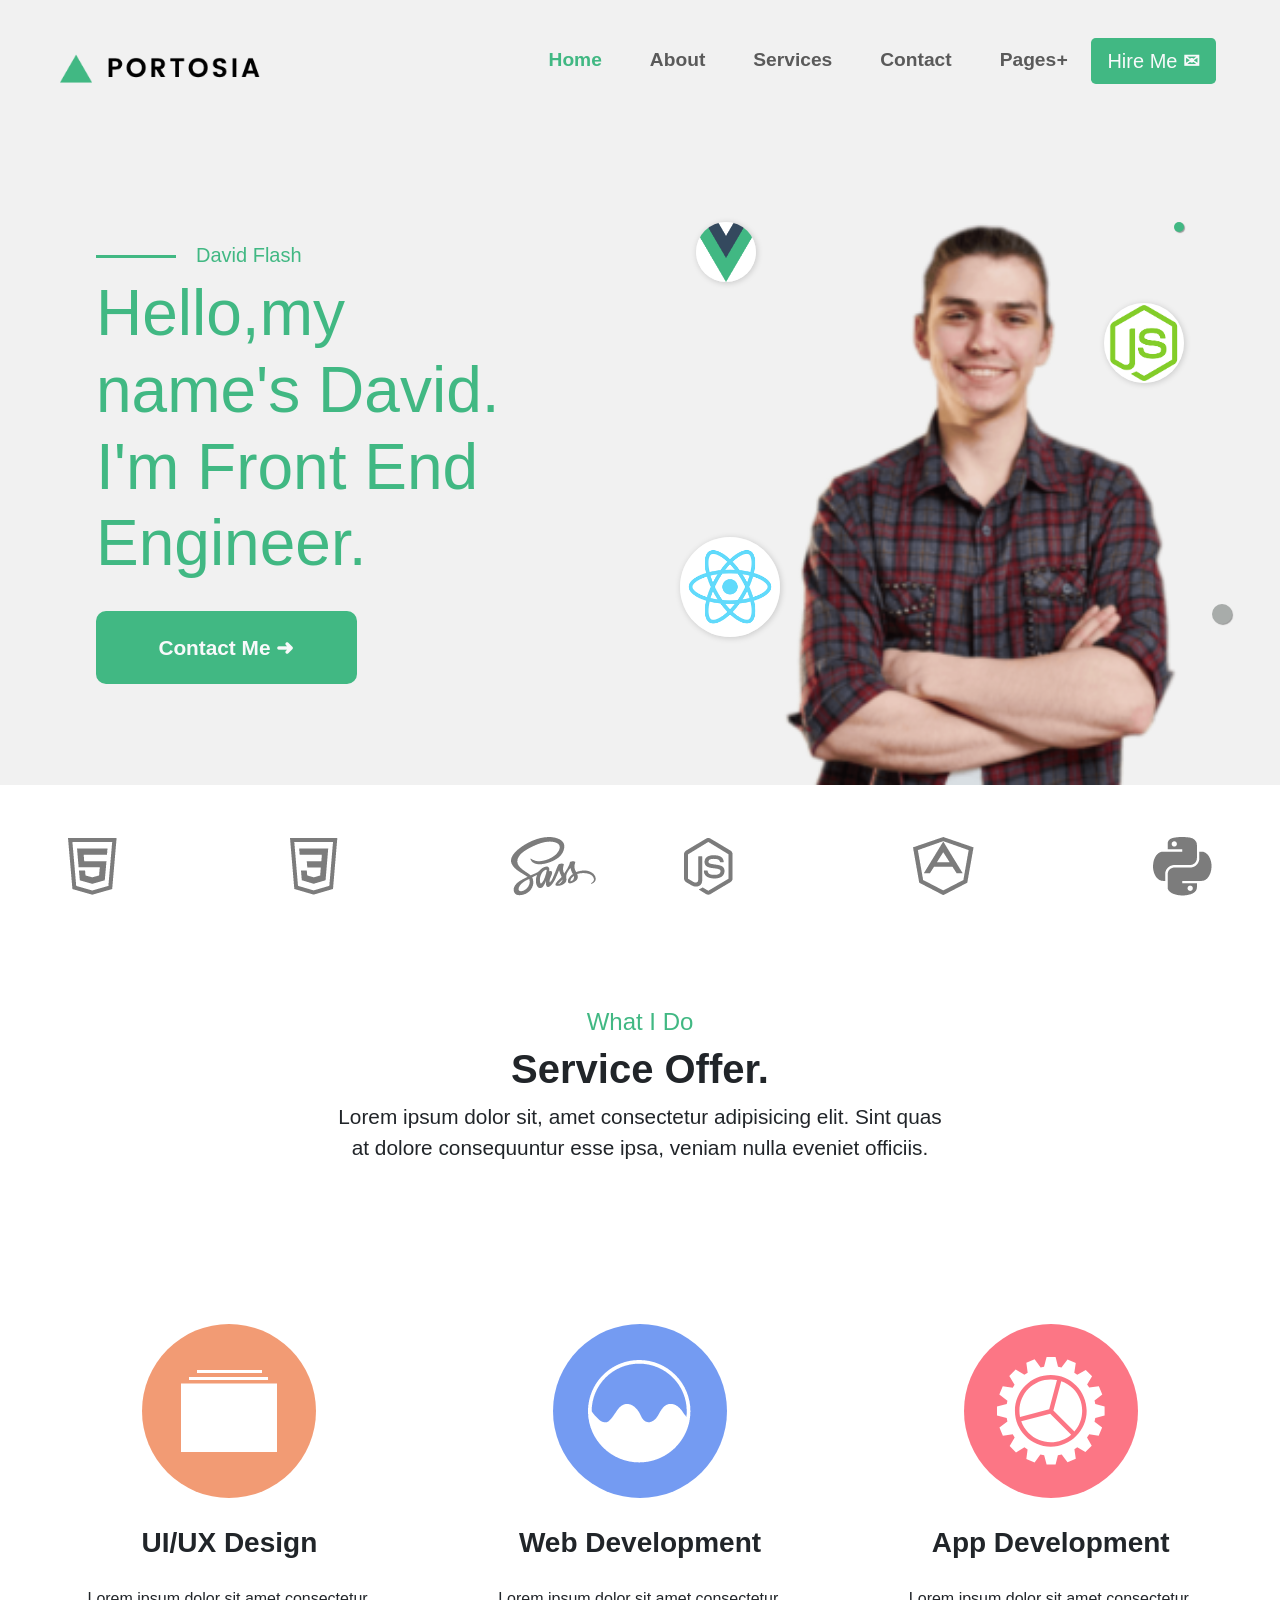
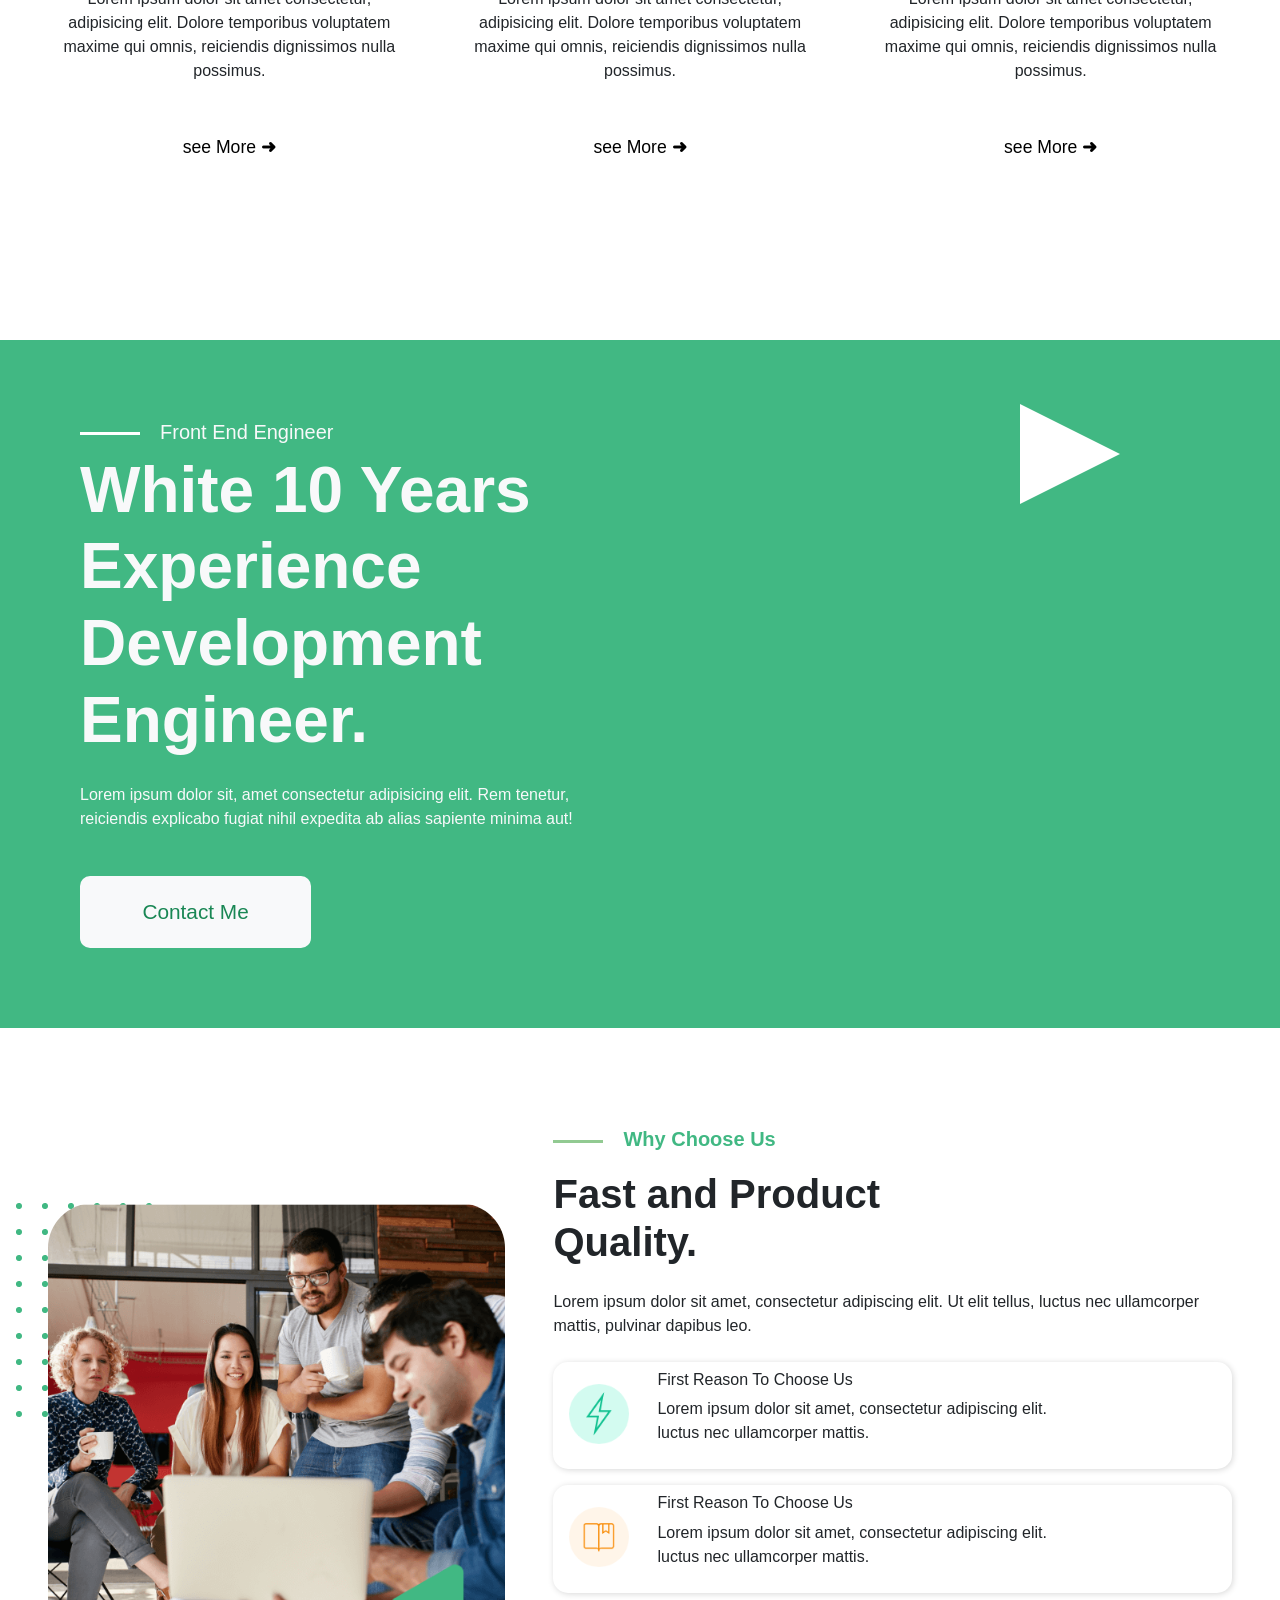
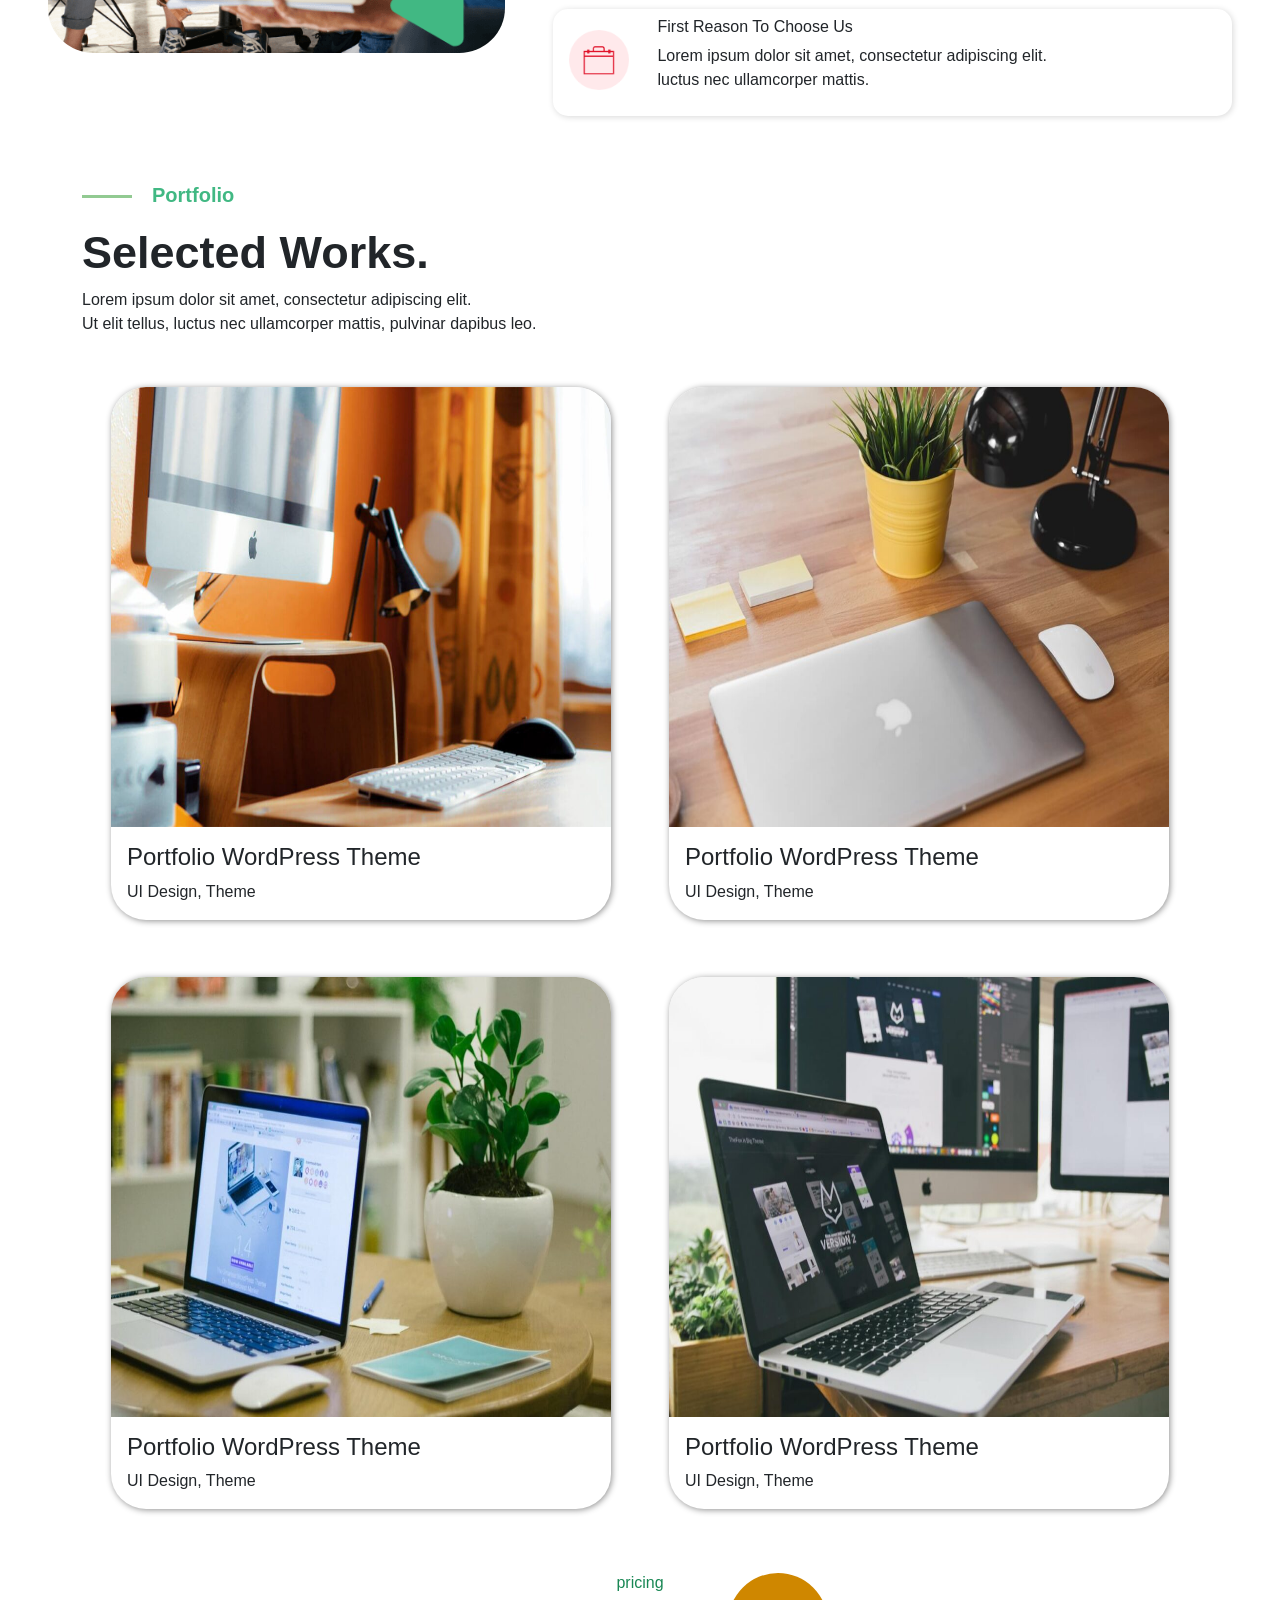
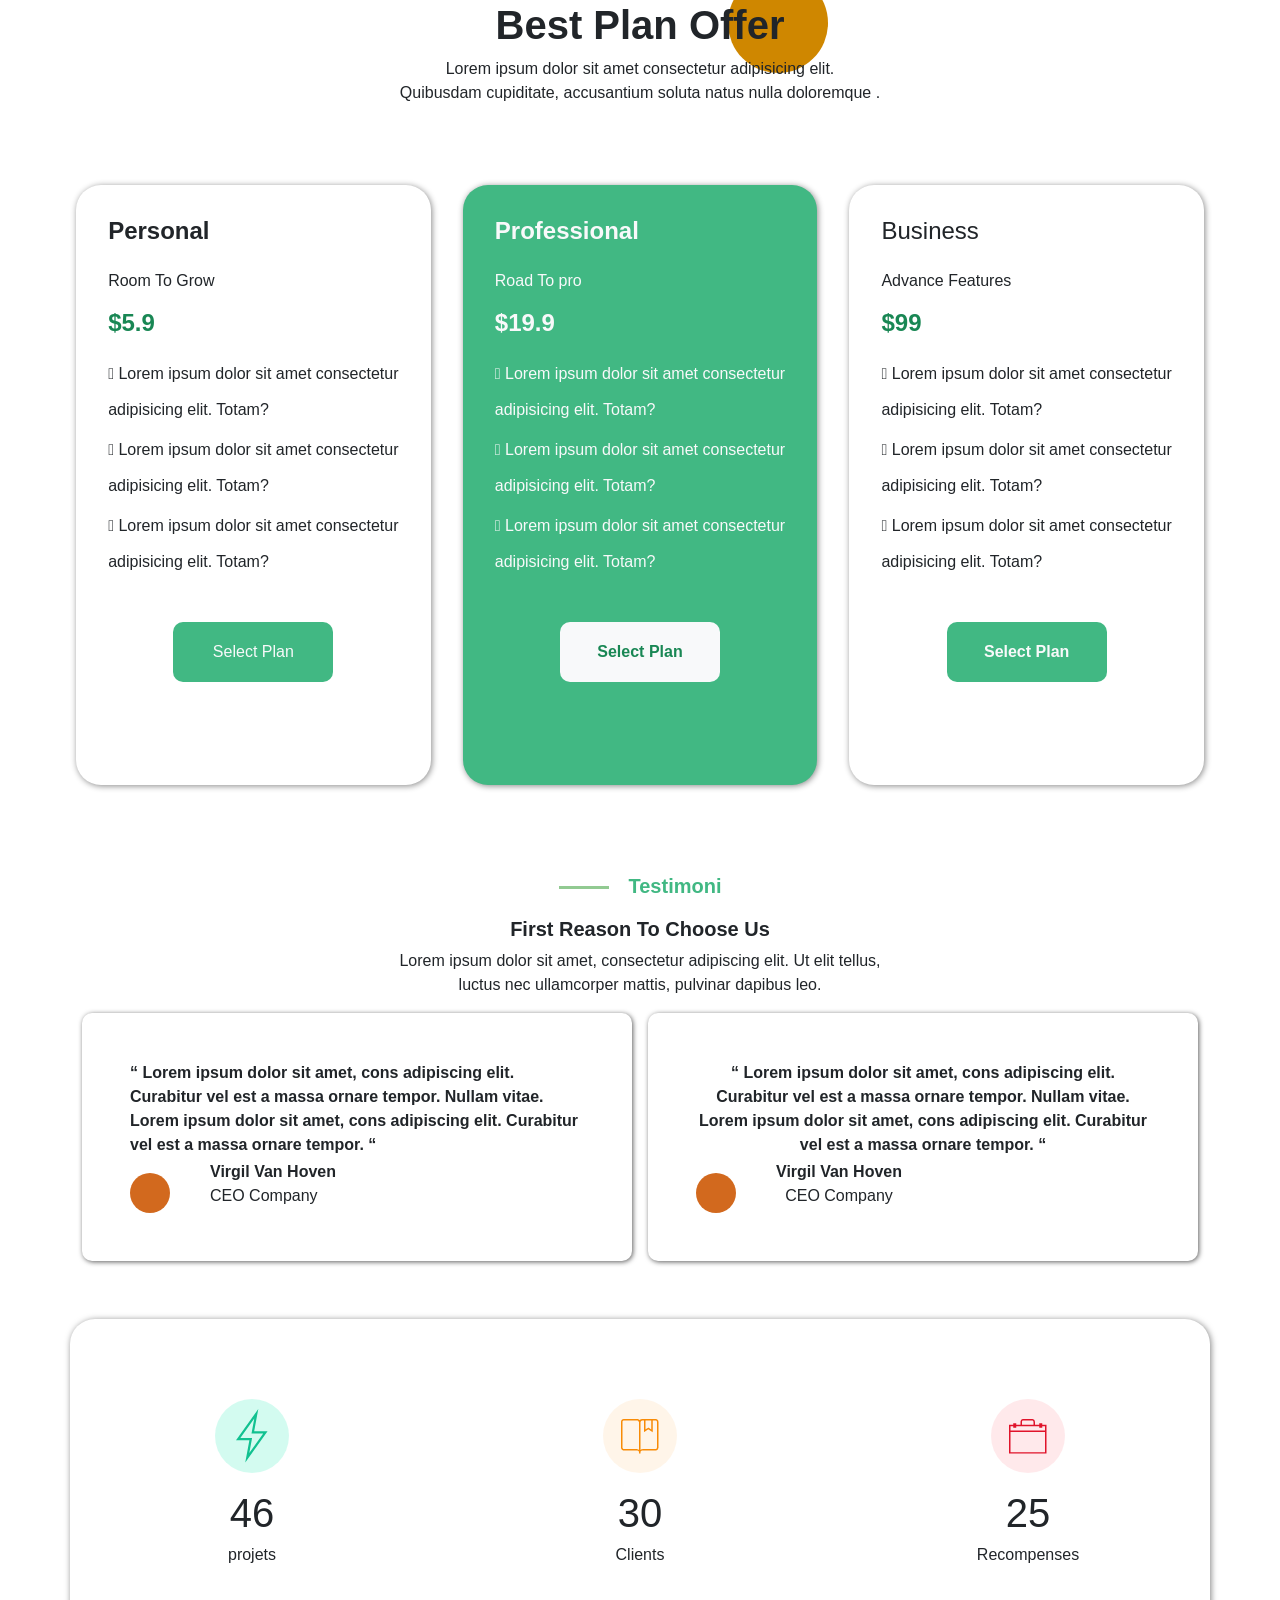
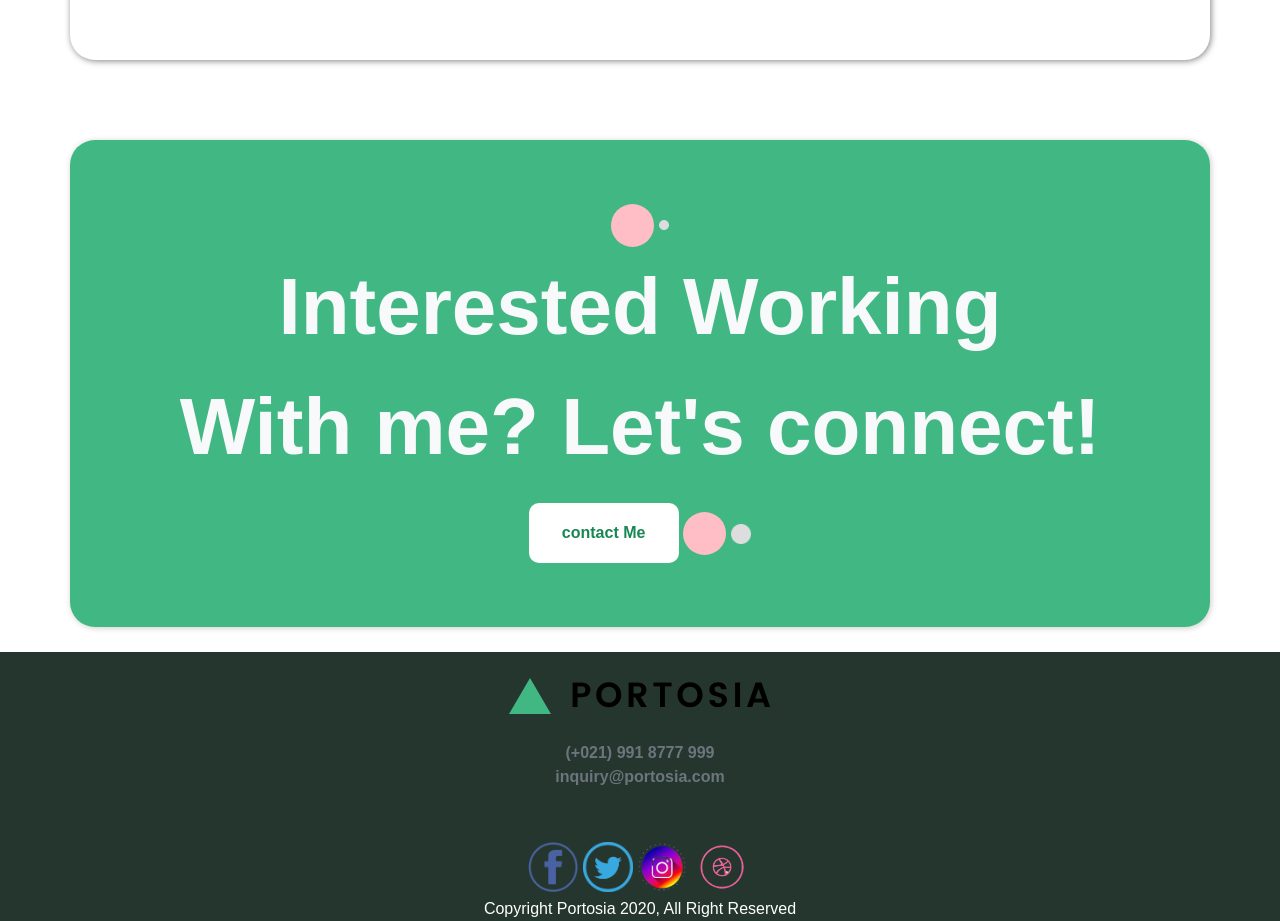
<file: index.html>
<!DOCTYPE html>
<html lang="en">
<head>
    <meta charset="UTF-8">
    <meta http-equiv="X-UA-Compatible" content="IE=edge">
    <meta name="viewport" content="width=device-width, initial-scale=1.0">
    <link rel="stylesheet" href="style.css">
    <link rel="stylesheet" href="style/fontawesome.min.css">
    <link rel="stylesheet" href="style/fontawesome.css">
     <link rel="stylesheet" href="css/bootstrap.min.css">
     <link rel="stylesheet" href="css1/chal.css">
   
     <link rel="stylesheet" href="styles.css">
    <title>Document</title>
</head>
<body class="my_body">
    <header class="container-fluid content">

        <!-- /**
          * ! HEADER_MENU
        **/ -->

       <div class="header_navbar_logo d-flex justify-content-between align-items-center  py-2 px-1 py-md-4 px-md-5 ">
        <div>
            <img src="logo/logo-portosia.png" class="logo_marque" width="200px" alt="logo">
        </div>
        <ul class="liens px-0 pe-md-1" id="menu">
            <li><a href="#">Home</a></li>
            <li><a href="#">About</a></li>
            <li><a href="#">Services</a></li>
            <li><a href="#">Contact</a></li>
            <li class="liens_pages"><a href="#">Pages<i>+</i></a>
               <div class="pages_sub_liens">
                <a href="#">Portfolio</a>
                <a href="#">Portfolio Detail</a>
                <a href="#">Team</a>
                <a href="#">Pricing</a>
                <a href="#">FAQ</a>
                <a href="#">404</a>
               </div>
            </li>
            <button class="btn-lg header_bouton border-0 text-light ">Hire Me 
                <b>&#9993;</b></button>
        </ul>
        <div class="barre-menu" id="barre_menu">
            <span></span>
            <span></span>
            <span></span>
        </div>
       </div>

       <!-- /**
          * ! HEADER_MENU
        **/ -->

          <!-- /**
          * ! HEADER_MOT DE BIENVENUE ET IMAGE EN FLEX
        **/ -->

       <div class="header_bienvenue  m-1 m-md-1 d-flex align-items-center">
           <div class="header_bienvenue_texte mb-5 mb-md-5 mb-lg-0">
               <h5>David Flash</h5>
               <h1>Hello,my<br>name's David.<br>I'm Front End <br>Engineer.</h1>
               <button class=" contact_me  border-0 text-light fw-bold">Contact Me <b class="text-light">&#10140;</b></button>
           </div>
           <div class="header_bienvenue_image mb-3 mb-md-3 mb-lg-0">
                   <div class="image_profil">
                    <img class="image-fluid" src="images/profile-hero-1-233x300.png" alt="image_profil">
                   </div>
                   
                       <img class="header_bienvenue_image_logo one" src="./logo/logo vue.png" alt="vue">
               
                    <img class="header_bienvenue_image_logo two"  src="./logo/logo js.png" alt="js">
             
                    <img class="header_bienvenue_image_logo three"  src="./logo/react logo.png"  alt="react">
                 <div class="rond_vert"></div>
                 <div class="rond_grey"></div>
           
          </div>
            
       </div>
       <!-- /**
          * ! HEADER_MOT DE BIENVENUE ET IMAGE EN FLEX
        **/ -->   
    </header>

    <main>
        <!-- /**
       * ! LOGO PROGRAMMES
     **/ --> 
    </div>
    
        <div class="conteneur_logo_programmes container-fluid">
            <div class="row py-1 px-1 p-md-5 gap-5 logo ">
                <div class="col image d-flex justify-content-between align-items-center">
                     <img src="./logo/social-html5-outline-1.png" alt="html5">
                     <img src="./logo/social-css3-outline-1.png" alt="css3">
                     <img src="./logo/social-sass-1.png" alt="sass">
                </div>
                <div class="col image d-flex justify-content-between align-items-center">
                    <img src="./logo/social-nodejs-1.png" alt="js">
                    <img src="./logo/social-angular-outline-1.png" alt="angular">
                    <img src="./logo/social-python-1.png" alt="python">
                </div>
            </div>
        </div>
    <!-- /**
       * ! LOGO PROGRAMMES
     **/ --> 

       <!-- /**
       * ! SERVICE OFFER
     **/ --> 
  <div class="container-fluid offer mt-5 p-3">
             <h4 class="text-center">What I Do</h4>
             <h1 class="text-center fw-bold">Service Offer.</h1>
             <p class="text-center"> Lorem ipsum dolor sit, amet consectetur adipisicing elit. Sint quas <br> at dolore consequuntur esse ipsa, veniam nulla eveniet officiis.</p>
  </div>

       <!-- /**
       * ! SERVICE OFFER
     **/ -->


  <!-- /**
       * ! DIFFERENT COMPETENCES
     **/ -->

     <div class="container-fluid mb-5">
           <div class="competences row gap-5 p-1 p-md-3 p-lg-5">
               <div class="ui_ux_design text-center col ">
                  <img src="./images/ux_ui.png" alt="ux_design">
                  <h3 class="fw-bold">UI/UX Design</h3>
                  <p>Lorem ipsum dolor sit amet consectetur, adipisicing elit. Dolore temporibus voluptatem maxime qui omnis, reiciendis dignissimos nulla possimus.</p>
                  <button class="border-0">see More <b>&#10140;</b></button>
               </div>
               <div class="web_development text-center col ">
                <img src="./images/web-dev.png" alt="web">
                <h3 class="fw-bold">Web Development</h3>
                <p>Lorem ipsum dolor sit amet consectetur, adipisicing elit. Dolore temporibus voluptatem maxime qui omnis, reiciendis dignissimos nulla possimus.</p>
                <button class="border-0">see More <b>&#10140;</b></button>
             </div>
             <div class="app_development text-center col ">
                <img src="./images/app.png" alt="app">
                <h3 class="fw-bold">App Development</h3>
                <p>Lorem ipsum dolor sit amet consectetur, adipisicing elit. Dolore temporibus voluptatem maxime qui omnis, reiciendis dignissimos nulla possimus.</p>
                <button class="border-0">see More <b>&#10140;</b></button>
             </div>
           </div>
     </div>
     
  <!-- /**
       * ! DIFFERENT COMPETENCES
     **/ -->

<!-- /**
       * ! EXPERIENCES DEVELOPMENT ENGINEER
**/ -->
      <div class="conatiner-fluid experience">
          <h5 class="text-light">Front End Engineer</h5>
          <h1 class="text-light fw-bold">
              White 10 Years <br> Experience <br> Development <br>Engineer.
          </h1>
          <p class="display-7 text-light my-4">Lorem ipsum dolor sit, amet consectetur adipisicing elit.  Rem tenetur, <br> reiciendis explicabo fugiat nihil expedita ab alias sapiente minima aut!</p>
          <button class=" contact_me  border-0 text-success bg-light">Contact Me</button>

          <div class="experience_triangle"></div>

      </div>
      <!-- /**
       * ! EXPERIENCES DEVELOPMENT ENGINEER
**/ -->


    <!-- /**
       * ! WORK-IMAGES
**/ -->
 
<div class="container-fluid d-flex my_container_jobs  gap-5 justify-content-evenly align-items-center mt-5 p-5">

        <div class="image_meeting">
            <div class="jobs">
                <img src="imgs/people-meeting-2-1.png"alt="photo" class="people">
            </div>
            <img src="imgs/dots-icon-1.png" alt="" class="meeting_image" width="136px" height="214px">
            <img src="imgs/triangle-green-1.png" alt="" class="meeting_triangle" width="123px" height="118px">
        </div>
        <div class="why_choose_us">
            <p class="why">Why Choose Us</p>
            <h1 class="fw-bold">Fast and Product <br>
                Quality.
            </h1>
            <p class="lorem mt-4 mb-4">
                Lorem ipsum dolor sit amet, consectetur adipiscing elit.
                Ut elit tellus, luctus nec ullamcorper mattis, 
                pulvinar dapibus leo.
            </p>
            <div class="medias">
                <img src="imgs/icon-light-1.png" style="width:60px">
            <h6 >First Reason To Choose Us</h6>
            <p>Lorem ipsum dolor sit amet,
                consectetur adipiscing elit.  <br> luctus nec 
                ullamcorper mattis.
            </p>
            </div>
            
            <div class=" medias"> 
                
                <img src="imgs/icon-briefcast-1.png" style="width:60px">
                <h6 >First Reason To Choose Us</h6>
                <p>Lorem ipsum dolor sit amet,
                    consectetur adipiscing elit. <br> luctus nec 
                    ullamcorper mattis.
                </p>
               
            </div>
            <div class="medias">
                    <img src="imgs/icon-bookmark-1.png" style="width:60px">
                <h6>First Reason To Choose Us</h6>
                <p >Lorem ipsum dolor sit amet,
                    consectetur adipiscing elit. <br> luctus nec 
                    ullamcorper mattis.
                </p>
            </div>
          
        </div>

      </div>

    <div class="container  Portfolio_images_works">

        <div class="poukoi">
            <p class="why">Portfolio</p>
        </div>

        <div class="fast-lorem">
            <h1 class="h1">Selected Works.</h1>

            <p class="lorem">
                Lorem ipsum dolor sit amet, 
                consectetur adipiscing elit. <br>
                Ut elit tellus, luctus nec 
                ullamcorper mattis, 
                pulvinar dapibus leo.
            </p>
        </div>
        
        <div class="d-flex justify-content-between align-items-center flex-wrap">
              
                <div class="carte" style="width:500px">
                      <img class="img1 image-fluid" src="./imgs/pexels-tom-swinnen-10346462-1-1024x682.jpg" alt="Card image" width="550px" height="440px"  style="width:100%">
                      <div class="card-body">
                        <h4 class="card-title">Portfolio WordPress Theme</h4>
                        <p class="card-text">UI Design, Theme</p>
                      </div>
                </div>
                
                <div class="cartes" style="width:500px">
                      <img class="img1 image-fluid" src="./imgs/pexels-toni-cuenca-577558-1-1024x682.jpg" alt="Card image" width="550px" height="440px"  style="width:100%">
                      <div class="card-body">
                        <h4 class="card-title">Portfolio WordPress Theme</h4>
                        <p class="card-text">UI Design, Theme</p>
                      </div>
                </div>
          </div>
          
    </div>

    <div class="container marge">
        <div class=" d-flex justify-content-between align-items-center flex-wrap">
                <div class="carte" style="width:500px">
                      <img class="img1 image-fluid" src="./imgs/pexels-tranmautritam-68763-1-1024x682.jpg" alt="Card image" width="550px" height="440px"  style="width:100%">
                      <div class="card-body">
                        <h4 class="card-title">Portfolio WordPress Theme</h4>
                        <p class="card-text">UI Design, Theme</p>
                      </div>
                </div>
                
                <div class="cartes" style="width:500px">
                      <img class="img1 image-fluid" src="imgs/pexels-tranmautritam-285814-1-1024x682.jpg" alt="Card image" width="550px" height="440px"  style="width:100%">
                      <div class="card-body">
                        <h4 class="card-title">Portfolio WordPress Theme</h4>
                        <p class="card-text">UI Design, Theme</p>
                      </div>
                </div>
          </div>
    </div>
       <!-- /**
       * ! WORK-IMAGES
**/ -->

    


    <!-- /**
       * ! PRIX
**/ -->


<div class="container-fluid mt-5">
    <div class="best_plan_offer">
        <h6 class="text-center text-success">pricing</h6>
    <h1 class="text-center fw-bold">Best Plan Offer</h1>
    <p class="text-center">Lorem ipsum dolor sit amet consectetur adipisicing elit. <br> Quibusdam cupiditate, accusantium soluta natus nulla doloremque .</p>
    <div class="color"></div>
    </div>
   <div class="d-flex flex-wrap  p-0 p-md-5 prix justify-content-between align-items-center">
       <div class="one">
        <h4 class="fw-bold">Personal</h4>
        <p>Room To Grow</p>
        <h4 class="fw-bold text-success">$5.9</h4>
        <p><i class="far fa-check-circle"></i> Lorem ipsum dolor sit amet consectetur <br> adipisicing elit. Totam?</p>
        <p><i class="far fa-check-circle"></i> Lorem ipsum dolor sit amet consectetur <br> adipisicing elit. Totam?</p>
        <p><i class="far fa-check-circle"></i> Lorem ipsum dolor sit amet consectetur <br> adipisicing elit. Totam?</p>
        <button class="border-0 text-light">Select Plan</button>
       </div>
       <div class="two">
        <h4 class="text-light fw-bold">Professional</h4>
        <p class="text-light">Road To pro</p>
        <h4 class="fw-bold text-light">$19.9</h4>
        <p class="text-light"><i class="far fa-check-circle"></i> Lorem ipsum dolor sit amet consectetur <br> adipisicing elit. Totam?</p>
        <p class="text-light"><i class="far fa-check-circle"></i> Lorem ipsum dolor sit amet consectetur <br> adipisicing elit. Totam?</p>
        <p class="text-light"><i class="far fa-check-circle"></i> Lorem ipsum dolor sit amet consectetur <br> adipisicing elit. Totam?</p>
        <button class="border-0 text-success bg-light fw-bold">Select Plan</button>
       </div>
       <div class="three">
        <h4>Business</h4>
        <p>Advance Features</p>
        <h4 class="fw-bold text-success">$99</h4>
        <p><i class="far fa-check-circle"></i> Lorem ipsum dolor sit amet consectetur <br> adipisicing elit. Totam?</p>
        <p><i class="far fa-check-circle"></i> Lorem ipsum dolor sit amet consectetur <br> adipisicing elit. Totam?</p>
        <p><i class="far fa-check-circle"></i> Lorem ipsum dolor sit amet consectetur <br> adipisicing elit. Totam?</p>
        <button class="border-0 text-light fw-bold">Select Plan</button>
       </div>
   </div>
</div>

    <!-- /**
       * ! PRIX
**/ -->

<!-- /**
       * ! WHAT SAY
**/ -->

      

<div class="container last-section ">

    <div class="Testimoni">
        <p class="why text-center">Testimoni</p>
        <h5 class="text-center fw-bold">First Reason To Choose Us</h5>
        <p class="text-center">
            Lorem ipsum dolor sit amet, 
            consectetur adipiscing elit. 
            Ut elit tellus,<br> luctus nec ullamcorper mattis, 
            pulvinar dapibus leo.
        </p>
    </div>


    <div class="d-flex commentaire_texte gap-3">
      <div class="card border-0">
        <div class="card-body ">
         <p class="fw-bold">
            “ Lorem ipsum dolor sit amet, 
            cons adipiscing  elit. Curabitur
             vel est a massa ornare tempor.  
             Nullam vitae. Lorem ipsum dolor 
             sit amet, cons adipiscing elit. 
             Curabitur vel est a massa ornare 
             tempor. “
         </p>
         <div class="my_boule">
             <div class="boule"></div>
             <p> <b>Virgil Van Hoven </b><br>CEO Company</p>
         </div>

        </div>
      </div>
      <div class="card border-0">
        <div class="card-body text-center">
            <p class="fw-bold">
                “ Lorem ipsum dolor sit amet, 
                cons adipiscing elit. Curabitur
                 vel est a massa ornare tempor. 
                 Nullam vitae. Lorem ipsum dolor 
                 sit amet, cons adipiscing elit. 
                 Curabitur vel est a massa ornare 
                 tempor. “
             </p>

             <div class="my_boule">
                <div class="boule"></div>
                <p> <b>Virgil Van Hoven </b><br>CEO Company</p>
            </div>
            </div>

        </div>
      </div>
  
    </div>
  </div>
<!-- /**
       * ! WHAT SAY
**/ -->


    <!-- /**
       * ! footer
**/ -->
<div class="container pied-bas">
    <div class="row gap-0">
        <article class="col">
            <img src="image/icon-light-1.png" alt="photo">
            <p>
                <h1>46</h1><h6>projets</h6>
          </p>
        </article>
        <article class="col">
            <img src="image/icon-briefcast-1.png" alt="photo">
            <p>
                <h1>30</h1><h6>Clients</h6>
            </p>
        </article>
        <article class="col">
            <img src="image/icon-bookmark-1.png" alt="photo">
            <p>
                <h1>25</h1><h6>Recompenses</h6>
            </p>
        </article>
    </div>
    </div>

    <div class="container vert">
    <img src="image/circle-pink-1.png" alt="cercle">
    <img src="image/round-grey-1.png" height="10px" alt="photo">
    
    <p class="fw-bold text-light"> 
        Interested Working<br>
        With me? Let's connect!
    </p>
    <button class="border-0 text-success">contact Me</button>
    <img src="image/circle-pink-1.png" alt="cercle">
    <img src="image/round-grey-1.png" height="20px" alt="photo">
    </div>
     </div>
    <footer class="container-fluid footer">
         <div class="tex-align-center">
             <img src="image/logo-portosia.png" alt="logo">
         </div>
         <p class="text-align-center text-secondary fw-bold">(+021) 991 8777 999<br>
             inquiry@portosia.com
         </p>
         
             <b class="icon">
         <img src="image/face-removebg-preview.png" height="50px" alt="face">
             </b>
             <b class="icon"> 
         <img src="image/tweeter-removebg-preview.png" height="50px" alt="twe">
             </b>
             <b class="icon">
         <img src="image/intagrama-removebg-preview.png" height="50px" alt="int">
             </b>
            <b class="icon">
         <img src="image/dribbble-removebg-preview.png" height="60px" alt="dri">
            </b>
             <p class="m-0 p-0">Copyright Portosia 2020, All Right Reserved</p>
    </footer>
     <!-- /**
       * ! footer
**/ -->



    </main>
<script src="java.js"></script> 
</body>
</html>
</file>
<file: style.css>
*,*::after,*::before{
    padding: 0;
    margin: 0;
    box-sizing: border-box;
}
.my_body{
    
    font-family: 'Segoe UI', Tahoma, Geneva, Verdana, sans-serif;
}
.content{
    background-color: rgb(241, 241, 241);
}

/**
 * ! STYLE HEADER
                    **/

.header_bouton:hover{
    opacity: .7;
}
span{
    background-color: rgb(61, 61, 61);
    width: 25px;
    height: 5px;
    display: block;
    margin-top: .2em;
    border-radius: 10px;
    cursor: pointer;
}
.barre-menu{
    display: none;
}
.barre-menu:hover span{
    background: rgb(196, 194, 194);
}
ul{
    list-style: none;
    display: flex;
    justify-content: space-between;
    align-items: center;
    margin-top: 5em;
}
ul li{
    padding:1.4em 1em;
    margin: 0 .5em;

}
ul li:first-child a{
    color:#41B883;
}

.liens a{
    text-decoration: none;
    color: rgb(90, 90, 90);
    font-weight: 600;
    font-size: 1.2em;
}
.liens a:hover{
    color: #41B883;
}
.pages_sub_liens{
    background-color: white;
    width: 190px;
    height: auto;
    border-radius: 10px;
    display: none;
    position:absolute;
    right: 6em;
    top: 95px;
    z-index: 10;
}
.liens_pages .pages_sub_liens a{
    display: block;
    margin: .1em 0;
    padding: .3em .5em 1em .5em;
}
.pages_sub_liens a:hover{
    background: #41B883;
    color: white;
}
.pages_sub_liens a:first-child:hover{
    background: #41B883;
    border-radius: 10px 10px 0 0;
}
.pages_sub_liens a:last-child:hover{
   background: #41B883;
    border-radius: 0 0 10px 10px;
}
.liens_pages:hover .pages_sub_liens{
    display: block;
}
.header_bouton{
    background: #41B883;
}
/**
 * !  FIN STYLE HEADER
                    **/

/**
 * !  STYLE HEADER_BIENVENUE AVEC IMAGE ET HELLO
                    **/
.header_bienvenue_texte h1{
    font-size: 4em;
    color: #41B883;
}
.header_bienvenue_texte h5{
    color: #41B883;;
}
.header_bienvenue_texte h5::before{
    content: "";
    background-color:#41B883;;
    width: 80px;
    height: 3px;
    display: inline-block;
    vertical-align: middle;
    margin-right: 1em;
    
}
.contact_me{
    margin-top: 1em;
    padding: 1em 3em;
    border-radius: 10px;
    font-size: 1.3em;
    background: #41B883;
    transition: 0.6s ease all;
}
.contact_me:hover{
    transform: translateY(-10px);
}
.header_bienvenue_texte,.header_bienvenue_image{
    flex: 1;
}
.header_bienvenue_image .image_profil{
    width: 500px;
    height: auto;
    margin: 0 auto;
}
.header_bienvenue_image .image_profil img{
    width: 100%;
    height: 100%;
    object-fit: cover;
}
.header_bienvenue_texte{
 padding-left: 5em;

}
.header_bienvenue_image{
    position: relative;
}
.header_bienvenue_image_logo{
    position: absolute;
    border-radius: 100%;
    width: 100px;
    height: 100px;
    object-fit: cover;
    box-shadow: 1px 1px 6px rgba(0, 0, 0, 0.171) ;
    transition: 0.6s all ease-in-out;
}
.header_bienvenue_image_logo:hover{
    transform: translateY(-20px);
}
.header_bienvenue_image_logo.one{
    width: 60px;
    height: 60px;
    position: absolute;
    top:5em;
    left:1em;
    
}
.header_bienvenue_image_logo.two{
    width: 80px;
    height: 80px;
    position: absolute;
    right:5em;
    top: 25%;
}
.header_bienvenue_image_logo.three{
    position: absolute;
    bottom: 23%;
    left: 0;
}
.header_bienvenue_image .rond_vert{
    width: 10px;
    height: 10px;
    background:#41B883;
    position: absolute;
    border-radius: 50%;
    top: 5em;
    right:5em;
    box-shadow: 1px 1px 1px rgba(0, 0, 0, 0.356);
}
.header_bienvenue_image .rond_grey{
    width: 20px;
    height: 20px;
    background:#a8acaa;
    position: absolute;
    border-radius: 50%;
    bottom:25%;
    right:2em;
    box-shadow: 1px 1px 1px rgba(0, 0, 0, 0.356);
}
/**
 * !  STYLE HEADER_BIENVENUE AVEC IMAGE ET HELLO
                    **/            
/**
 * !  STYLE LOGO
**/
.logo img{
    margin: 0 .5em;
}

/**
 * !  STYLE LOGO
**/

/**
 * !  STYLE OFFER
**/
  .offer p{
      font-size: 1.3em;
      text-align: justify;
  }
  .offer h4{
      color: #41B883;
  }

/**
 * !  STYLE OFFER
**/

/**
 * !  STYLE COMPETENCES
**/
.ui_ux_design,.web_development,.app_development{
    height:600px;
    padding: 5em;
    border-radius: 25px;
}
.ui_ux_design:hover,.web_development:hover,.app_development:hover{
    box-shadow: 1px 1px 10px rgba(0, 0, 0, 0.527);
}
.ui_ux_design h3,.ui_ux_design p,.ui_ux_design button,.web_development h3,.web_development p ,.web_development button,.app_development h3,.app_development p,.app_development button{
    margin: 1em 0;
}
.competences button{
    width: 200px;
    height: 60px;
    padding: 0 1em;
    border-radius: 10px;
    font-size: 1.1em;
    background-color: transparent;
}
.competences button:hover{
    background-color: rgb(1, 46, 1);
    color: white;
}

/**
 * !  STYLE COMPETENCES
**/

/**
 * !  STYLE  EXPERIENCES DEVELOPMENT ENGINEER
**/
.experience h5::before{
    content: "";
    background-color:#ffffff;;
    width: 60px;
    height: 3px;
    display: inline-block;
    vertical-align: middle;
    margin-right: 1em;
}
.experience h1{
    font-size: 4em;
}
.experience{
    padding-left: 5em;
    padding: 5em 0 5em 5em;
    background:#41B883 ;
   
}
/**
 * !  STYLE  EXPERIENCES DEVELOPMENT ENGINEER
**/

.experience{
    position: relative;
}
.experience_triangle{
    width: 0;
    height: 0;
    border-top: 50px solid transparent;
    border-left: 100px solid white;
    border-bottom: 50px solid transparent;
    position: absolute;
    top:4em;
    right:10em;
    transition: 0.6s ease-in-out all;
}
.experience_triangle:hover{
    transform: rotate(20deg);
}
/**
 * !  STYLE  EXPERIENCES DEVELOPMENT ENGINEER
**/

 /**
 * !  STYLE PRIX
**/ 

.prix .one,.prix .two,.prix .three{
    height: 600px;
    background:white;
    box-shadow: 1px 1px 6px rgba(0, 0, 0, 0.466);
    padding: 2em;
    border-radius: 25px;
  
}
.prix .two{
    background: #41B883 ;
}
.prix *{
    margin-bottom:1em;
}
.prix button{
    width: 160px;
    height: 60px;
    background:#41B883;
    padding: 0 .5em;
    border-radius: 10px;
    margin-left:50%;
    transform: translateX(-50%);
    margin-top: 2em;
}
.prix div {
   margin: 1em auto;
}
.best_plan_offer{
    position: relative;
}
.best_plan_offer .color{
    position: absolute;
    right: 35%;
    top: 0;
    width: 100px;
    height: 100px;
    background: rgb(207, 135, 0);
    border-radius: 50%;
    z-index: -1;
}
 /**
 * !  STYLE PRIX
**/

 /**
 * !  style MEDIA QUERIES :1024px;
**/                   

@media (max-width:1024px) {
    /**
 * !  fin style header
                    **/
    .header_bienvenue_image_logo.three{
    bottom: 23%;
    left: -3em;
}  
.header_bienvenue_texte h5::before{
    display: none;
}              
    .logo_marque{
        width: 150px;
    }
    header{
        background-color: rgb(241, 241, 241);

    }
    .header_bienvenue {
        flex-direction: column;
    }
    .header_bienvenue_texte{
        order: 2;
        text-align: center;
    }
    ul button{
        display: none;
    }
    ul{
        display: block;
        position: absolute;
        top:-200%;
        background-color: rgb(255, 255, 255);
        width: 100%;
        left: 0;
        border-radius: 25px;
        z-index: 1;
        transition: 0.6s all ease;
        overflow: hidden;
        
    }
    ul li{
        padding: 1em;
        margin: 0;
    }
    ul li a{
        margin: 0;
    }
    ul li:first-child{
        background-color:rgb(112, 173, 112);
        border-radius: 25px 25px 0 0;
    }
    ul li:first-child a{
        color: white;
    }
    ul li:hover a{
        color: white;
    }
    ul li:hover{
        background-color:rgb(112, 173, 112);
    }
   
    .barre-menu{
        display: block;
        align-self: flex-start;
    }
    .ferme span:nth-child(2){
           opacity: 0;
    }
    .ferme span:nth-child(1){
        transform: rotate(43deg);
         transform: translateY(15px);
    }
    .ferme span:nth-child(3){
        transform: rotate(93deg);
    }
    .show{
        top: 50px;
    }
  
    .liens_pages:hover .pages_sub_liens{
        display: none;
    }
    /**
 * !  fin style header
                    **/
}
 /**
 * !  style MEDIA QUERIES :1024px;
**/ 

/**
 * !  style MEDIA QUERIES :700px;
**/ 
@media (max-width:700px) {

    .header_bienvenue_image .rond_grey{
        
        right:0;
    }
    .header_bienvenue_image_logo.one{
        top:2em;
        left:1em;
        
    }
    .header_bienvenue_image_logo.two{
        right:2em;
    }
    .header_bienvenue_image_logo.three{
        width: 80px;
         height: 80px;
        bottom: 23%;
        left: -1em;
    }
    
    
    .ui_ux_design,.web_development,.app_development{
        padding: 1em;
    }
    .experience h1{
        font-size: 4em;
    }
    .experience{
        padding-left:3em;
        padding: 5em 0 5em 3em;
       
    }
    .experience_triangle{
        top:1em;
        right:0;
    }
}
 /**
 * !  style MEDIA QUERIES :700px;
**/ 


 /**
 * !  style MEDIA QUERIES :500px;
**/ 
@media (max-width:500px) {
 
    .experience h1{
        font-size: 3em;
    }
    .experience{
        padding: 3em 0 0 0;
        text-align: center;
       
    }
    .ui_ux_design,.web_development,.app_development{
        height:550px;
        padding: 2em;
    }
  
    .ui_ux_design h3,.ui_ux_design p,.ui_ux_design button,.web_development h3,.web_development p ,.web_development button,.app_development h3,.app_development p,.app_development button{
        margin: .8em 0;
    }
    .header_bienvenue_texte{
        padding-left: 2em;
       
       }
       .header_bienvenue_image .image_profil{
        width: 400px;
        height: auto;
        margin: 0 auto;
    }
}
 /**
 * !  style MEDIA QUERIES :500px;
**/ 


 /**
 * !  style MEDIA QUERIES :400px;
**/ 

@media (max-width:400px) {
    .logo_marque{
        width: 120px;
    }

    .header_bienvenue_texte h1{
        font-size: 3em;
        color: #41B883;
    }
    
 
    .experience h1{
        font-size: 2.5em;
    }
    .experience{
        padding-left:0;
        padding: 5em 0 5em .3em;
       
    }
    .header_bienvenue_texte{
        padding-left: .5em;
       
       }
       .header_bienvenue_image .image_profil{
        width:100%;
        height: auto;
        margin: 0 auto;
    }
    .header_bienvenue_image_logo.one{
        top:0;
        width: 30px;
        height: 30px;
        left:1em;
        
    }
    .header_bienvenue_image .rond_vert{
        top: 3em;
        right: 2em;
    }
    .header_bienvenue_image_logo.two{
        right:1em;
        width: 50px;
        height: 50px;
    }
    .header_bienvenue_image_logo.three{
        width: 50px;
         height: 50px;
        bottom: 23%;
        left: -1em;
    }
    .best_plan_offer .color{
        right: 10%;
    }
    
}
 /**
 * !  style MEDIA QUERIES :400px;
**/
</file>
<file: css1/chal.css>
.pied-bas{
background-color: white;
border-radius: 25px;
box-shadow: 1px 1px 6px rgba(7, 7, 7, 0.5);
text-align: center;
margin-top: 13em;
padding: 5em 0;
}
.vert{
    margin-top: 5em;
    margin-bottom: 25px;
    background-color:#41B883;
    border-radius: 25px;
    text-align: center;
    box-shadow: 1px 1px 6px rgba(0, 0, 0, 0.205);
    padding: 4em 0;
}
.vert p{
    font-size: 5em;
}
.vert button{
    background: white;
    width: 150px;
    height: 60px;
    padding: 0 .5em;
    border-radius: 10px;
    font-size: 1em;
    font-weight: 600;
}
.footer{
    text-align: center;
    background-color: #25362E;
    color: white;
    margin: 0;
}
.footer *{
    margin-top: 1em;
}
.icon{
    display: inline-block;
    
}
@media (max-width:500px) {
    .vert p{
        font-size: 3em;
    }
    .footer{
        
        padding: 1em;
    }
}
</file>
<file: styles.css>
.why{
    font-weight: bold;
    color: #41b883;
    font-size: 20px;
}
.why::before{
   content: "";
   background-color: rgb(146, 202, 146);
   width:50px;
   height: 3px;
   display: inline-block;
   vertical-align: middle;
   margin-right: 1em;
}

.card .lorem{
    font-weight: 400;
    color: rgb(83, 83, 83);
    font-size: 1.1em;
}



.fast-lorem{
margin-right: 45px;
text-align: left;
margin-bottom: 35px;
}


/* persone-poiny-point-triangle */
.people {
    border-radius: 10%; 
}
.meeting_image,.meeting_triangle{
    position: absolute;
}
.meeting_image{
    top: 0;
    left: -2em;
    z-index: -1;
}
.meeting_triangle{
    bottom: 0;
    right: 0;
}
.image_meeting{
    position: relative;
    
}
.jobs{
    width: 100%;
    height: auto;
}
.jobs img{
    width: 100%;
    height: 100%;
    object-fit: cover;
}

.why_choose_use{
    flex: 1;
   
}

/* persone-poiny-point-triangle */

/* medias */

.medias{
    border-radius: 15px;
    box-shadow: 1px 1px 6px rgba(0, 0, 0, 0.158);
    transition: 0.6s all ease;
    margin-bottom: 1em;
    position: relative;
    padding: .5em;
 }
 .medias h6,.medias P{
     margin-left: 6em;
 }
 
 .medias:hover{
     box-shadow: 1px 1px 6px rgba(0, 0, 0, 0.651);
 }
 .medias img{
     position: absolute;
     left: 1em;
     top: 20%;
 }


 /* medias */



/* ma section deux */

.h1{
    font-size: 45px;
    font-weight: bold;
}

.carte{
    border-radius: 35px 35px 35px 35px;
    margin: 1em auto;
    border: none;
    box-shadow: 1px 1px 6px rgba(0, 0, 0, 0.438);
}

.cartes{
    border-radius: 35px 35px 35px 35px;
    border: none;
    margin: 1em auto;
    box-shadow: 1px 1px 6px rgba(0, 0, 0, 0.438);
}

.img1{
    border-radius: 35px 35px 0px 0px;
}

.carte:hover{
    transition: 0.1s all;
}
.carte:hover{
    transition: 0.5s all; 
}

.cartes:hover{
    transform: scale(1.0);
    transition: 0.1s all;
}
.cartes:hover{
    transition: 0.5s all;
    box-shadow: 1px 1px 6px rgba(0, 0, 0, 0.438);

}
.marge{
    margin-top: 25px;
}


.whats{
    position: relative;
    top: 100px;
}



.last-section{
    position: relative;
    top: 150px;
    margin-top: -8em;
}

.text-noir{
    font-size: 24px;
}

.my_boule .boule{
    width: 40px;
    height: 40px;
    background: chocolate;
    border-radius: 100%;
}
.my_boule{
    position: relative;
}
.my_boule p{
    position: absolute;
    left:5em;
    top:-.8em;
}

.div-orange{
    display: flex;
    align-items: center;
}
.card{
    border-radius: 10px;
    padding: 2em;
    box-shadow: 1px 1px 5px rgba(0, 0, 0, 0.63);
}
@media (max-width:800px) {
    .my_container_jobs {
        flex-direction: column;
      
    }
}
@media (max-width:700px) {
    .commentaire_texte {
        flex-direction: column;
      
    }
}
</file>
